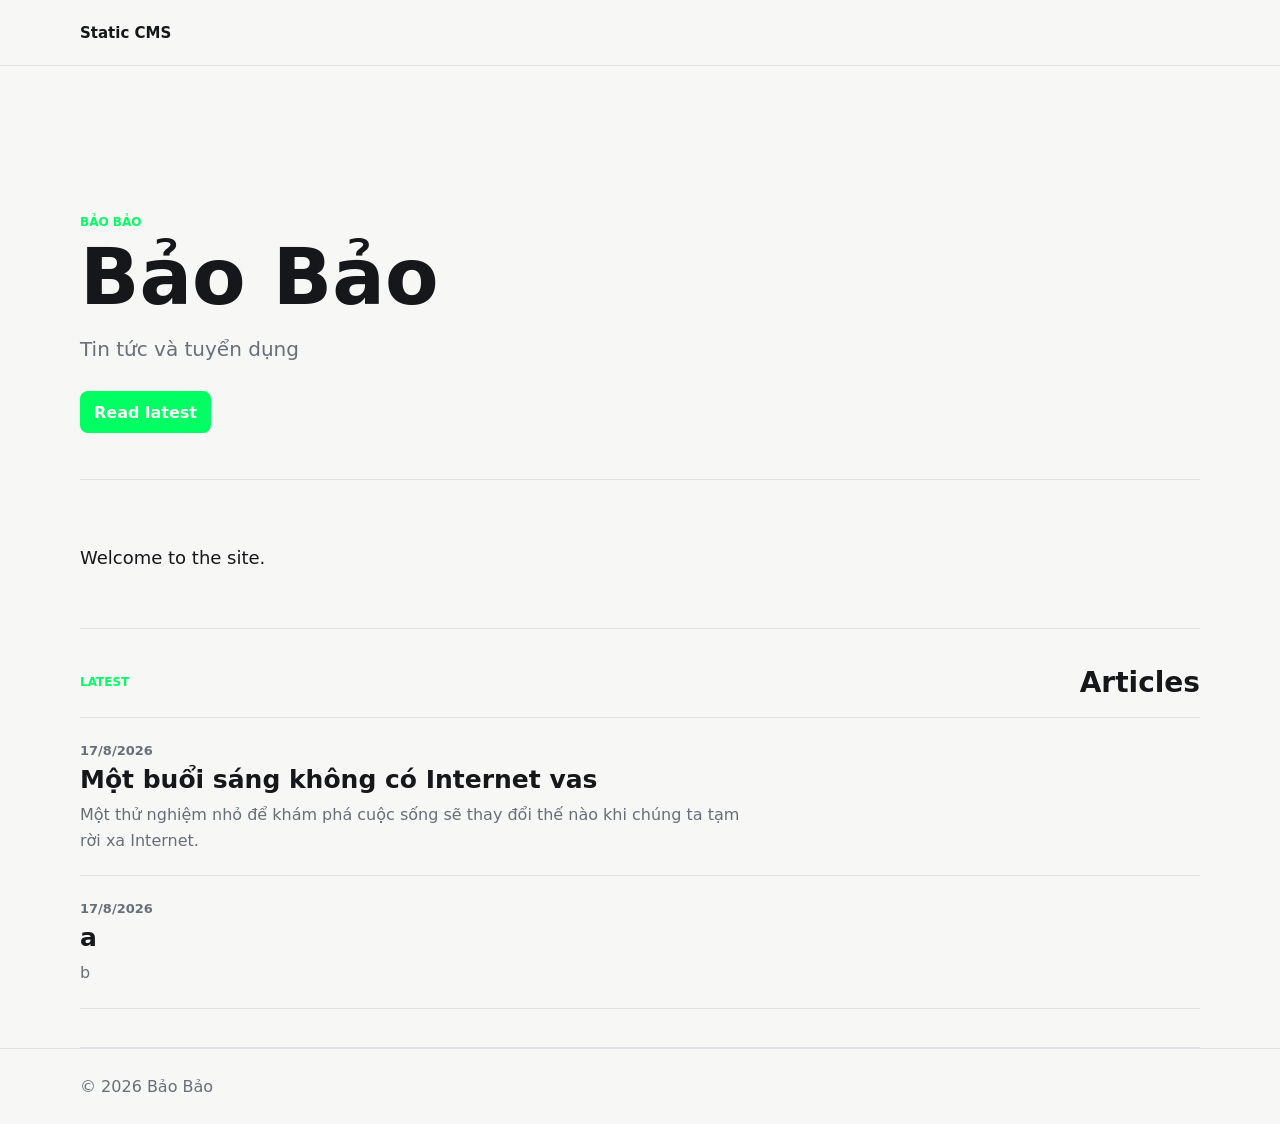
<file: index.html>
<!doctype html>
<html lang="vi">
<head>
  <meta charset="utf-8">
  <meta name="viewport" content="width=device-width, initial-scale=1">
  <title>Static CMS</title>
  <meta name="description" content="Published notes and articles.">
  
  <link rel="stylesheet" href="style.css">
</head>
<body class="home-template">
  <header class="site-header">
    <a class="brand" href="./">Static CMS</a>
    <nav class="site-nav"></nav>
  </header>
  <main>
      <section class="hero">
        <div class="hero-inner">
          <p class="eyebrow">Bảo Bảo</p>
          <h1>Bảo Bảo</h1>
          <p class="lead">Tin tức và tuyển dụng</p>
          <div class="hero-actions">
            <a class="button" href="#latest">Read latest</a>
            
          </div>
        </div>
      </section>
      <section class="content-band"><div class="prose"><p>Welcome to the site.</p></div></section>
      
      <section class="index-section" id="latest">
        <div class="section-head">
          <p class="eyebrow">Latest</p>
          <h2>Articles</h2>
        </div>
        <div class="post-list"><article class="post-card without-image">
  <a href="posts/mot-buoi-sang-khong-co-internet/">
    <time>17/8/2026</time>
    <h3>Một buổi sáng không có Internet vas</h3>
    <p>Một thử nghiệm nhỏ để khám phá cuộc sống sẽ thay đổi thế nào khi chúng ta tạm rời xa Internet.</p>
  </a>
  
</article><article class="post-card without-image">
  <a href="posts/a/">
    <time>17/8/2026</time>
    <h3>a</h3>
    <p>b</p>
  </a>
  
</article></div>
      </section>
      
    </main>
  <footer class="site-footer">
    <div class="footer-inner">
      <div>&copy; 2026 Bảo Bảo</div>
      <nav class="footer-links"></nav>
    </div>
  </footer>
</body>
</html>
</file>
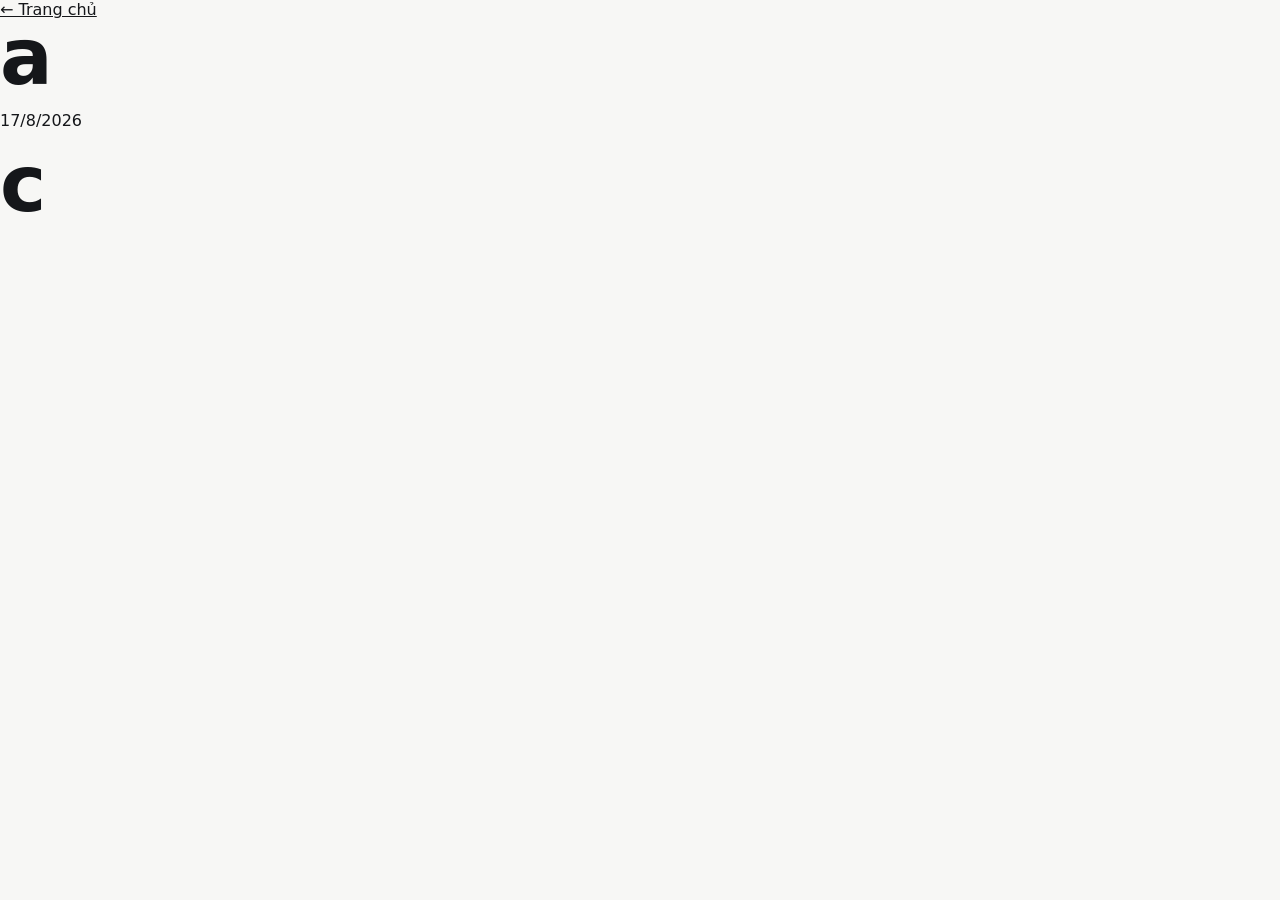
<file: posts/a/index.html>
<!doctype html>
<html lang="vi">
<head>
  <meta charset="utf-8">
  <meta name="viewport" content="width=device-width, initial-scale=1">
  <title>a</title>
  <link rel="stylesheet" href="../../style.css">
</head>
<body>
  <main class="post-page">
    <a href="../../">← Trang chủ</a>
    <article>
      <h1>a</h1>
      <p class="meta">17/8/2026</p>
      <h1>c</h1>
    </article>
  </main>
</body>
</html>
</file>
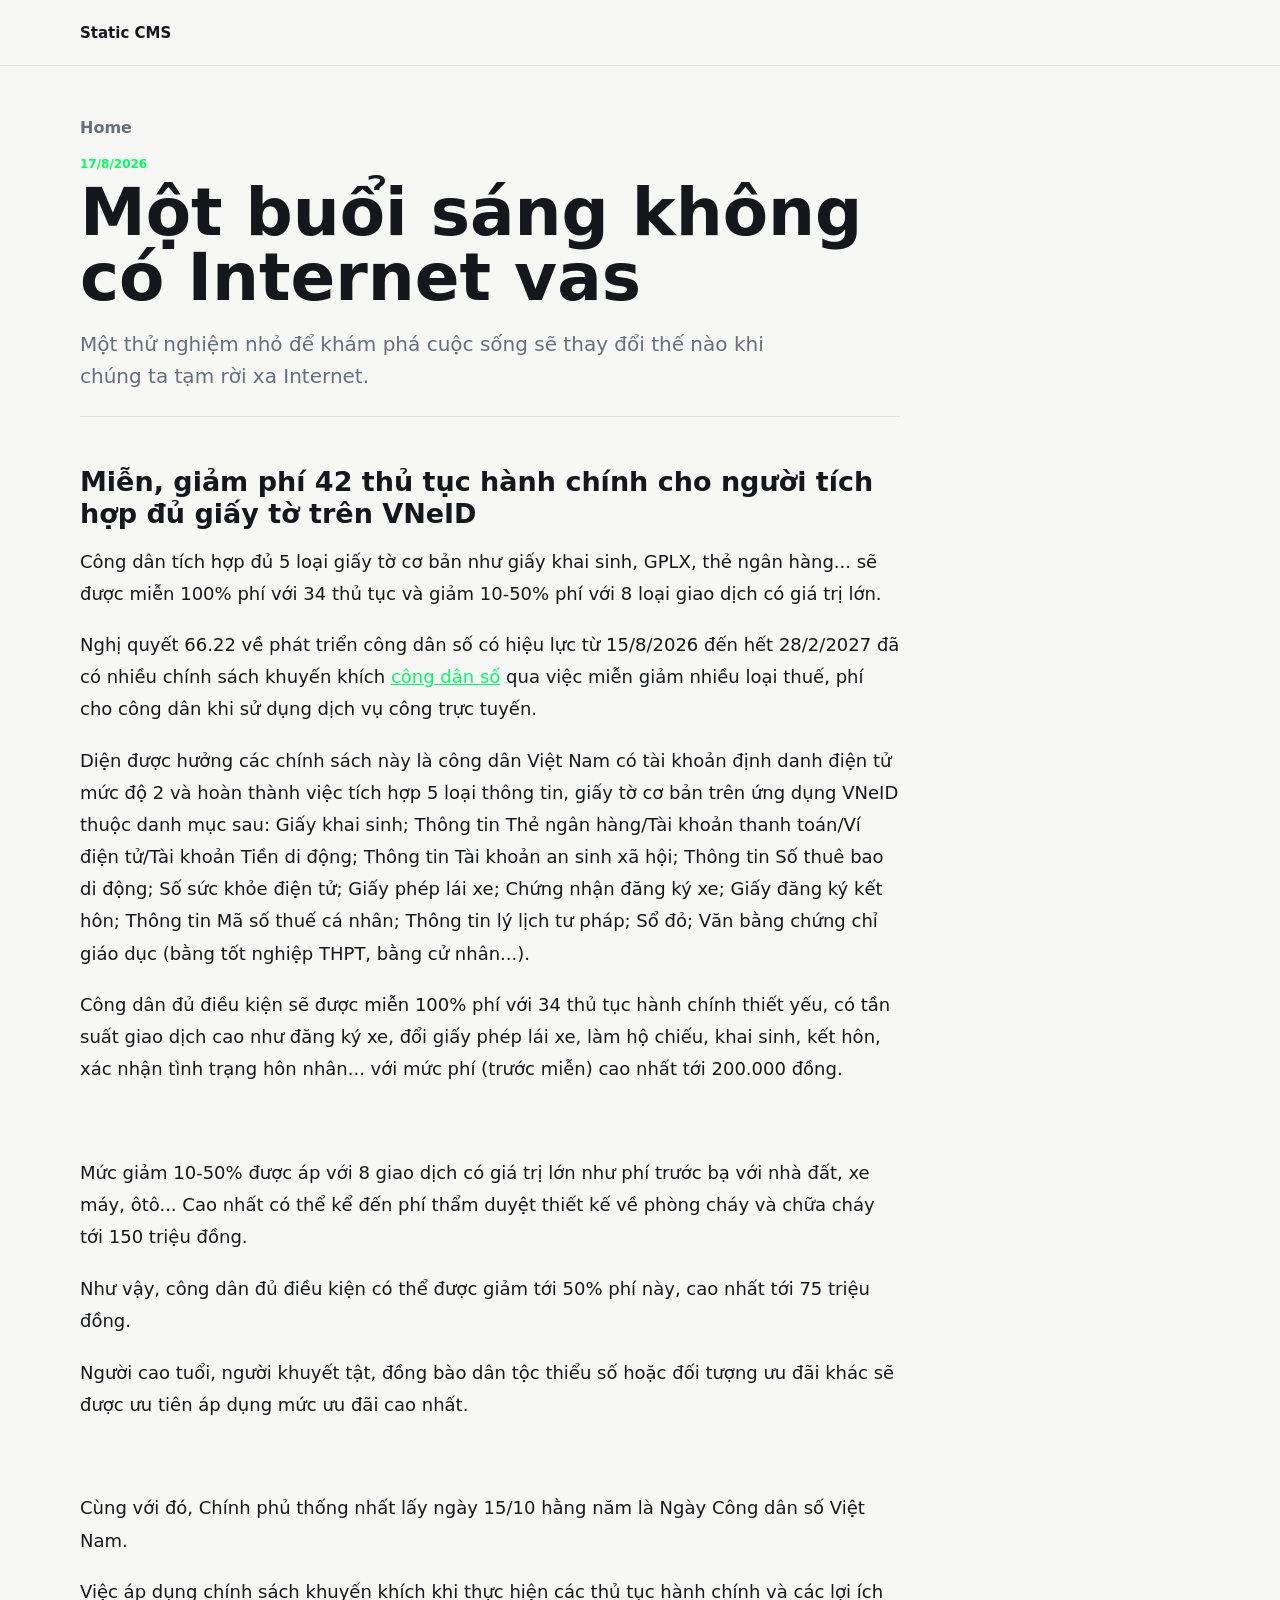
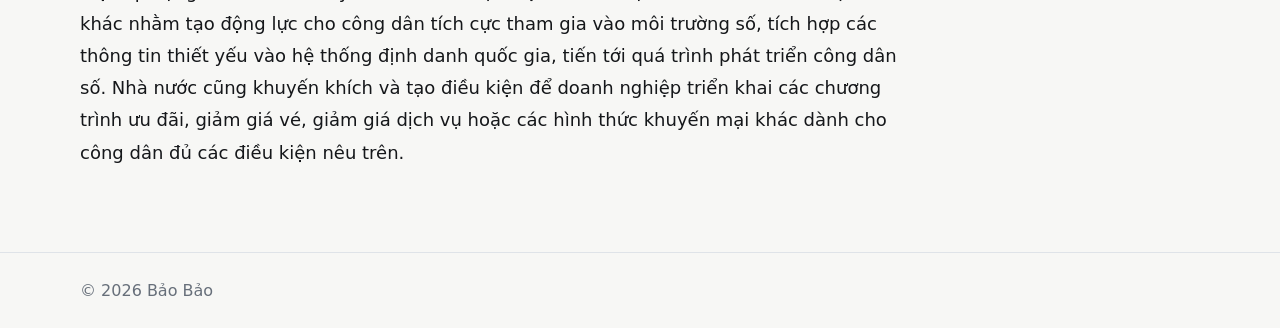
<file: posts/mot-buoi-sang-khong-co-internet/index.html>
<!doctype html>
<html lang="vi">
<head>
  <meta charset="utf-8">
  <meta name="viewport" content="width=device-width, initial-scale=1">
  <title>Một buổi sáng không có Internet vas</title>
  <meta name="description" content="Một thử nghiệm nhỏ để khám phá cuộc sống sẽ thay đổi thế nào khi chúng ta tạm rời xa Internet.">
  
  <link rel="stylesheet" href="../../style.css">
</head>
<body class="post-template">
  <header class="site-header">
    <a class="brand" href="../../">Static CMS</a>
    <nav class="site-nav"></nav>
  </header>
  <main class="content-shell">
      <article class="document">
        <header class="document-head">
          <a class="back-link" href="../../">Home</a>
          <p class="eyebrow">17/8/2026</p>
          <h1>Một buổi sáng không có Internet vas</h1>
          <p class="lead">Một thử nghiệm nhỏ để khám phá cuộc sống sẽ thay đổi thế nào khi chúng ta tạm rời xa Internet.</p>
        </header>
        
        <div class="prose"><h2><strong>Miễn, giảm phí 42 thủ tục hành chính cho người tích hợp đủ giấy tờ trên VNeID</strong></h2><p>Công dân tích hợp đủ 5 loại giấy tờ cơ bản như giấy khai sinh, GPLX, thẻ ngân hàng... sẽ được miễn 100% phí với 34 thủ tục và giảm 10-50% phí với 8 loại giao dịch có giá trị lớn.</p><p>Nghị quyết 66.22 về phát triển công dân số có hiệu lực từ 15/8/2026 đến hết 28/2/2027 đã có nhiều chính sách khuyến khích <a href="https://vnexpress.net/he-thong-cham-diem-cong-dan-so-tren-vneid-du-kien-hoat-dong-ra-sao-4996291.html">công dân số</a> qua việc miễn giảm nhiều loại thuế, phí cho công dân khi sử dụng dịch vụ công trực tuyến.</p><p>Diện được hưởng các chính sách này là công dân Việt Nam có tài khoản định danh điện tử mức độ 2 và hoàn thành việc tích hợp 5 loại thông tin, giấy tờ cơ bản trên ứng dụng VNeID thuộc danh mục sau: Giấy khai sinh; Thông tin Thẻ ngân hàng/Tài khoản thanh toán/Ví điện tử/Tài khoản Tiền di động; Thông tin Tài khoản an sinh xã hội; Thông tin Số thuê bao di động; Số sức khỏe điện tử; Giấy phép lái xe; Chứng nhận đăng ký xe; Giấy đăng ký kết hôn; Thông tin Mã số thuế cá nhân; Thông tin lý lịch tư pháp; Sổ đỏ; Văn bằng chứng chỉ giáo dục (bằng tốt nghiệp THPT, bằng cử nhân...).</p><p>Công dân đủ điều kiện sẽ được miễn 100% phí với 34 thủ tục hành chính thiết yếu, có tần suất giao dịch cao như đăng ký xe, đổi giấy phép lái xe, làm hộ chiếu, khai sinh, kết hôn, xác nhận tình trạng hôn nhân... với mức phí (trước miễn) cao nhất tới 200.000 đồng.</p><p>&nbsp;</p><p>Mức giảm 10-50% được áp với 8 giao dịch có giá trị lớn như phí trước bạ với nhà đất, xe máy, ôtô... Cao nhất có thể kể đến phí thẩm duyệt thiết kế về phòng cháy và chữa cháy tới 150 triệu đồng.</p><p>Như vậy, công dân đủ điều kiện có thể được giảm tới 50% phí này, cao nhất tới 75 triệu đồng.</p><p>Người cao tuổi, người khuyết tật, đồng bào dân tộc thiểu số hoặc đối tượng ưu đãi khác sẽ được ưu tiên áp dụng mức ưu đãi cao nhất.</p><p>&nbsp;</p><p>Cùng với đó, Chính phủ thống nhất lấy ngày 15/10 hằng năm là Ngày Công dân số Việt Nam.</p><p>Việc áp dụng chính sách khuyến khích khi thực hiện các thủ tục hành chính và các lợi ích khác nhằm tạo động lực cho công dân tích cực tham gia vào môi trường số, tích hợp các thông tin thiết yếu vào hệ thống định danh quốc gia, tiến tới quá trình phát triển công dân số. Nhà nước cũng khuyến khích và tạo điều kiện để doanh nghiệp triển khai các chương trình ưu đãi, giảm giá vé, giảm giá dịch vụ hoặc các hình thức khuyến mại khác dành cho công dân đủ các điều kiện nêu trên.</p></div>
      </article>
    </main>
  <footer class="site-footer">
    <div class="footer-inner">
      <div>&copy; 2026 Bảo Bảo</div>
      <nav class="footer-links"></nav>
    </div>
  </footer>
</body>
</html>
</file>
<file: style.css>
:root {
  font-family: Inter, ui-sans-serif, system-ui, -apple-system, BlinkMacSystemFont, "Segoe UI", sans-serif;
  color: #15171a;
  background: #f7f7f5;
  --accent: #00ff62;
  --surface: #ffffff;
  --ink: #15171a;
  --muted: #676f7a;
  --line: #dfe3e8;
  --soft: #f0f2f4;
}

* { box-sizing: border-box; }
html { background: #f7f7f5; }
body { margin: 0; background: #f7f7f5; color: var(--ink); }
a { color: inherit; }
img { max-width: 100%; }

.site-header {
  position: sticky;
  top: 0;
  z-index: 10;
  display: flex;
  align-items: center;
  justify-content: space-between;
  gap: 24px;
  min-height: 66px;
  padding: 14px max(20px, calc((100vw - 1120px) / 2));
  background: rgba(247,247,245,.92);
  border-bottom: 1px solid var(--line);
  backdrop-filter: blur(12px);
}

.brand {
  display: inline-flex;
  align-items: center;
  gap: 10px;
  min-width: 0;
  color: var(--ink);
  font-size: 15px;
  font-weight: 800;
  text-decoration: none;
}
.brand img { height: 30px; max-width: 180px; object-fit: contain; }

.site-nav {
  display: flex;
  align-items: center;
  justify-content: flex-end;
  gap: 18px;
  flex-wrap: wrap;
}
.site-nav a {
  color: var(--muted);
  font-size: 14px;
  font-weight: 650;
  text-decoration: none;
}
.site-nav a:hover { color: var(--ink); }
.site-nav .nav-cta {
  color: #fff;
  background: var(--accent);
  border-radius: 8px;
  padding: 8px 12px;
}

.hero,
.index-section,
.content-band,
.content-shell {
  width: min(1120px, calc(100vw - 40px));
  margin: 0 auto;
}

.hero {
  display: grid;
  align-items: end;
  min-height: 46vh;
  padding: 78px 0 46px;
  border-bottom: 1px solid var(--line);
}
.hero-inner { max-width: 780px; }
.eyebrow {
  margin: 0 0 10px;
  color: var(--accent);
  font-size: 12px;
  font-weight: 800;
  text-transform: uppercase;
}
h1 {
  margin: 0;
  max-width: 920px;
  font-size: clamp(42px, 7vw, 78px);
  line-height: .98;
  font-weight: 850;
}
.lead {
  max-width: 720px;
  margin: 18px 0 0;
  color: var(--muted);
  font-size: 20px;
  line-height: 1.6;
}
.hero-actions {
  display: flex;
  flex-wrap: wrap;
  gap: 10px;
  margin-top: 26px;
}
.button {
  display: inline-flex;
  align-items: center;
  min-height: 42px;
  padding: 9px 14px;
  border-radius: 8px;
  background: var(--accent);
  color: #fff;
  font-weight: 800;
  text-decoration: none;
}
.button.secondary {
  background: transparent;
  color: var(--ink);
  border: 1px solid var(--line);
}

.content-band {
  padding: 34px 0;
  border-bottom: 1px solid var(--line);
}
.index-section { padding: 38px 0; border-bottom: 1px solid var(--line); }
.section-head {
  display: flex;
  align-items: end;
  justify-content: space-between;
  gap: 20px;
  margin-bottom: 18px;
}
.section-head h2 { margin: 0; font-size: 28px; line-height: 1.15; }

.link-grid {
  display: grid;
  grid-template-columns: repeat(auto-fit, minmax(220px, 1fr));
  border-top: 1px solid var(--line);
  border-left: 1px solid var(--line);
}
.index-link {
  display: flex;
  min-height: 78px;
  align-items: center;
  padding: 16px;
  border-right: 1px solid var(--line);
  border-bottom: 1px solid var(--line);
  color: var(--ink);
  background: var(--surface);
  font-weight: 800;
  text-decoration: none;
}
.index-link:hover { background: var(--soft); }

.post-list {
  display: grid;
  gap: 0;
  border-top: 1px solid var(--line);
}
.post-card {
  display: grid;
  grid-template-columns: minmax(0, 1fr) 220px;
  gap: 22px;
  padding: 22px 0;
  border-bottom: 1px solid var(--line);
}
.post-card.without-image { grid-template-columns: minmax(0, 1fr); }
.post-card a { text-decoration: none; }
.post-card h3 {
  margin: 6px 0 8px;
  color: var(--ink);
  font-size: 25px;
  line-height: 1.16;
}
.post-card p {
  margin: 0;
  max-width: 680px;
  color: var(--muted);
  line-height: 1.6;
}
.post-card time {
  color: var(--muted);
  font-size: 13px;
  font-weight: 700;
}
.post-card img {
  width: 100%;
  aspect-ratio: 4 / 3;
  object-fit: cover;
  border-radius: 8px;
}
.empty-state { color: var(--muted); }

.content-shell { padding: 52px 0 64px; }
.document {
  width: min(820px, 100%);
}
.document-head {
  padding-bottom: 24px;
  border-bottom: 1px solid var(--line);
}
.document-head h1 { font-size: clamp(38px, 6vw, 66px); }
.back-link {
  display: inline-flex;
  margin-bottom: 20px;
  color: var(--muted);
  font-weight: 750;
  text-decoration: none;
}
.feature-media {
  width: 100%;
  aspect-ratio: 16 / 9;
  object-fit: cover;
  margin: 28px 0 0;
  border-radius: 8px;
}
.prose {
  margin-top: 28px;
  color: var(--ink);
  font-size: 18px;
  line-height: 1.78;
}
.prose :where(h2, h3) {
  margin: 1.8em 0 .55em;
  line-height: 1.2;
}
.prose p { margin: 0 0 1.1em; }
.prose a { color: var(--accent); }
.prose img {
  height: auto;
  border-radius: 8px;
}
.prose blockquote {
  margin: 1.5em 0;
  padding-left: 18px;
  border-left: 3px solid var(--accent);
  color: var(--muted);
}

.site-footer {
  padding: 28px max(20px, calc((100vw - 1120px) / 2));
  border-top: 1px solid var(--line);
  color: var(--muted);
}
.footer-inner {
  display: flex;
  justify-content: space-between;
  gap: 18px;
  flex-wrap: wrap;
}
.footer-links {
  display: flex;
  gap: 14px;
  flex-wrap: wrap;
}
.footer-links a {
  color: var(--muted);
  text-decoration: none;
}

@media (max-width: 760px) {
  .site-header {
    position: static;
    align-items: flex-start;
    flex-direction: column;
    gap: 12px;
  }
  .site-nav {
    justify-content: flex-start;
    gap: 12px;
  }
  .hero,
  .index-section,
  .content-band,
  .content-shell {
    width: min(100% - 28px, 1120px);
  }
  .hero { min-height: auto; padding: 46px 0 34px; }
  .lead { font-size: 18px; }
  .post-card { grid-template-columns: 1fr; }
  .post-card img { aspect-ratio: 16 / 9; }
}
</file>
